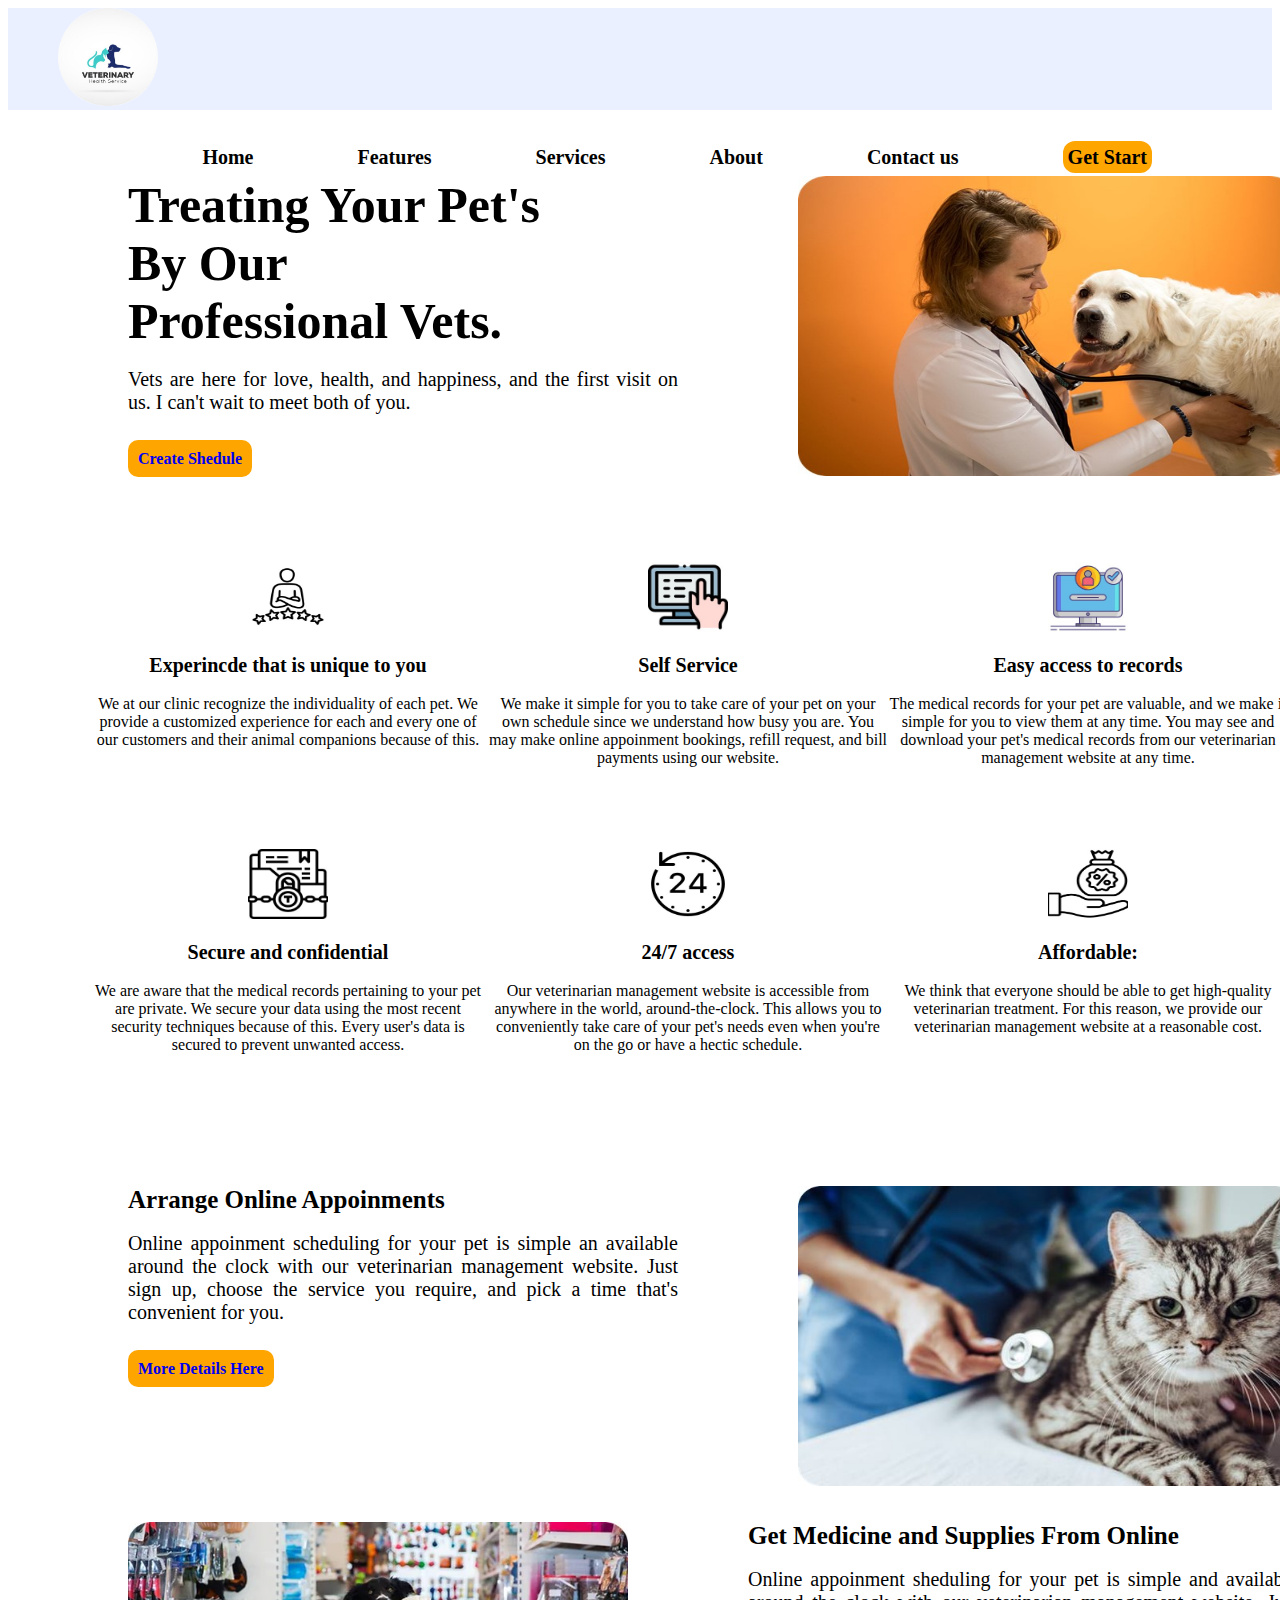
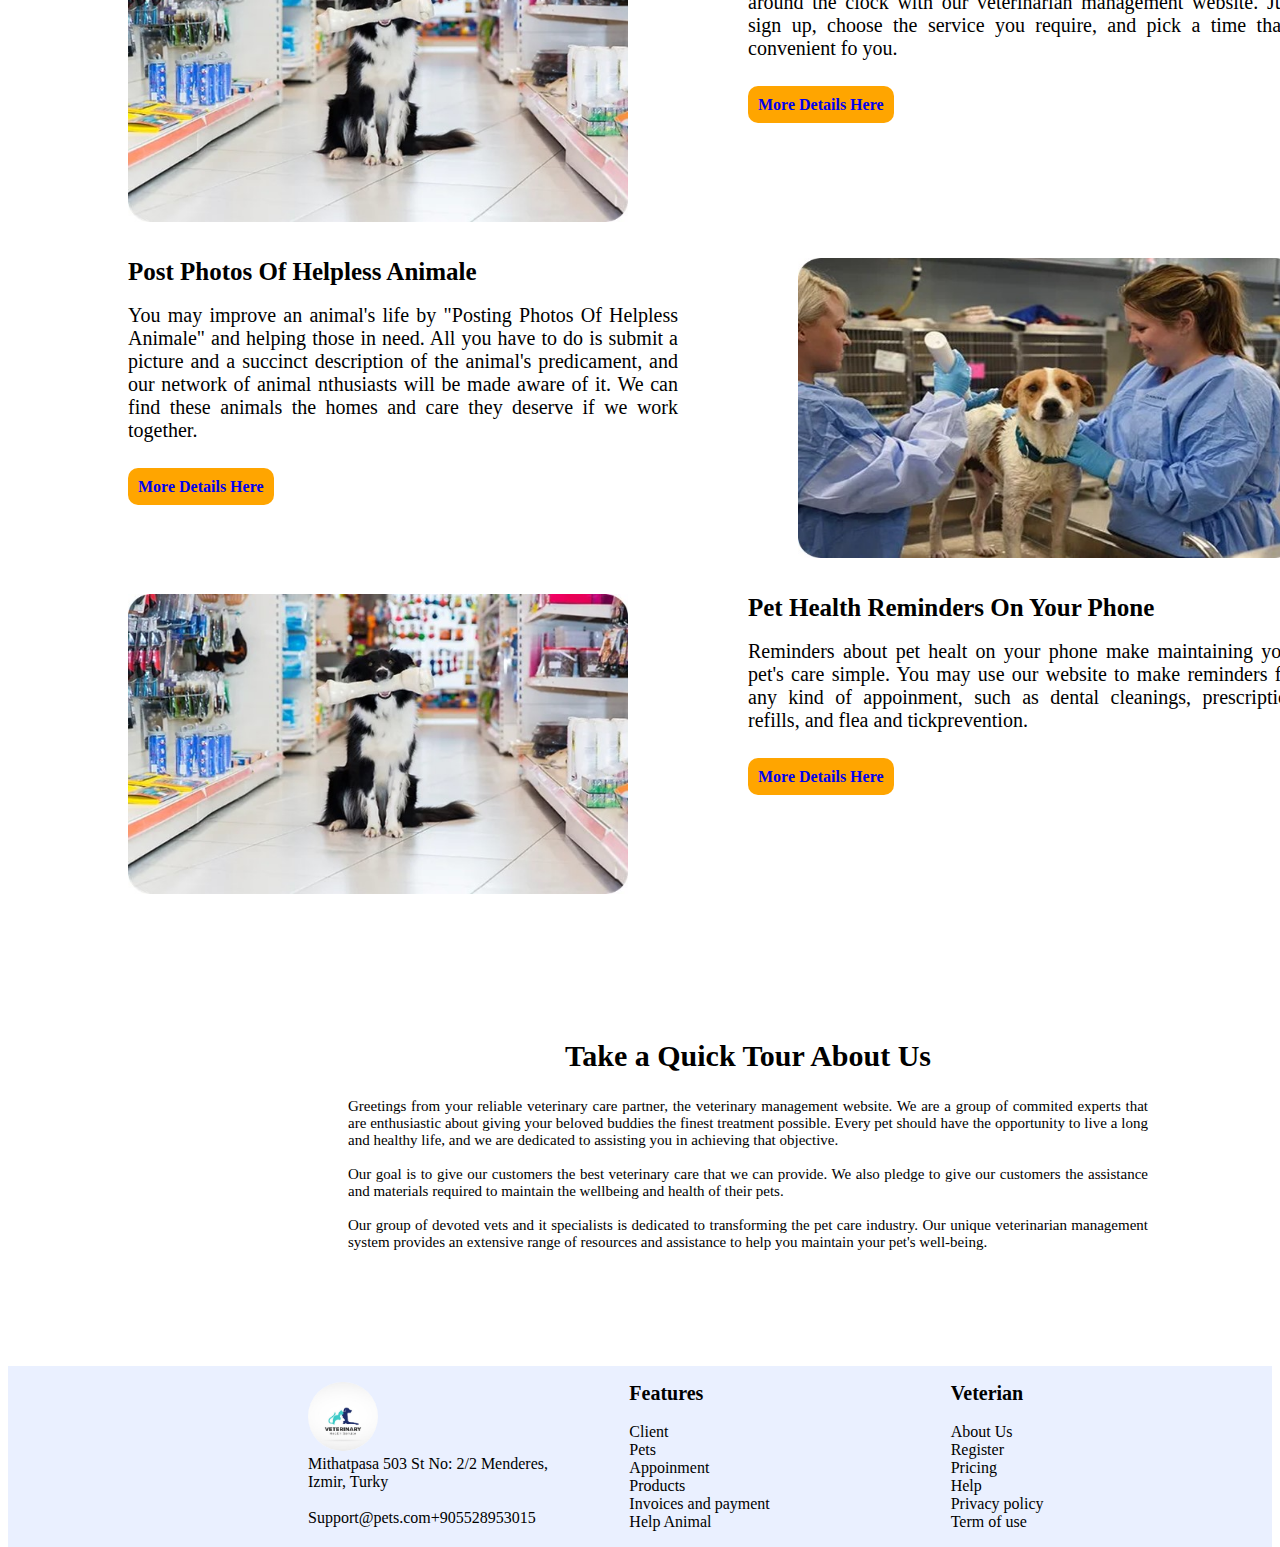
<file: home page/index.html>
<!DOCTYPE html>
<html lang="en">
<head>
    <meta charset="UTF-8">
    <meta name="viewport" content="width=device-width, initial-scale=1.0">
    <title>Document</title>
    <link rel="preconnect" href="https://fonts.googleapis.com">
    <link rel="preconnect" href="https://fonts.gstatic.com" crossorigin>
    <link href="https://fonts.googleapis.com/css2?family=Poppins:ital,wght@0,100;0,200;0,300;0,400;0,500;0,600;0,700;0,800;0,900;1,100;1,300;1,400;1,500;1,600&display=swap" rel="stylesheet">

   <link rel="stylesheet" href="index.css">   
        
    
</head>
<body>
    <nav>
        <img src="d1.jpg" class="logo">
        <ul>
            <li><a href="#">Home</a></li>
            <li><a href="#">Features</a></li>
            <li><a href="#">Services</a></li>
            <li><a href="#">About</a></li>
            <li><a href="#">Contact us</a></li>
            <li ><a href="#" class="box">Get Start</a></li>
        </ul>
        
        </nav>
        

    <div class="grid-container1">
        <p class="topic">
            <span  class="h1">Treating Your Pet's<br> By Our<br> Professional Vets.</span><br><br>
           <span class="sentence"> Vets are here for love, health, and happiness, and the first visit on us. I can't wait to meet both of you.</span><br><br><br>
            <span class="box2"><a href="#" >Create Shedule</a></span>
        </p>

        <p>
            <img src="h1.jpg" class="img">
        </p>


    </div>

    <div class="grid-container2">
        <p class="topic1"><img src="h2.jpg" class="img2"><br><br><span class="h3">Experincde that is unique to you</span><br><br>We at our clinic recognize the individuality of each pet. We provide a customized experience for each and every one of our customers and their animal companions because of this.</p>
        <p class="topic1"><img src="h3.jpg" class="img2"><br><br><span class="h3">Self Service</span><br><br>We make it simple for you to take care of your pet on your own schedule since we understand how busy you are. You may make online appoinment bookings, refill request, and bill payments using our website.</p>
        <p class="topic1"><img src="h4.jpg" class="img2"><br><br><span class="h3">Easy access to records</span><br><br>The medical records for your pet are valuable, and we make it simple for you to view them at any time. You may see and download your pet's medical records from our veterinarian management website at any time.</p>
        <p class="topic1"><img src="h5.jpg" class="img2"><br><br><span class="h3">Secure and confidential</span><br><br>We are aware that the medical records pertaining to your pet are private. We secure your data using the most recent security techniques because of this. Every user's data is secured to prevent unwanted access.</p>
        <p class="topic1"><img src="h6.jpg" class="img2"><br><br><span class="h3">24/7 access</span><br><br>Our veterinarian management website is accessible from anywhere in the world, around-the-clock. This allows you to conveniently take care of your pet's needs even when you're on the go or have a hectic schedule.</p>
        <p class="topic1"><img src="h7.jpg" class="img2"><br><br><span class="h3">Affordable:</span><br><br>We think that everyone should be able to get high-quality veterinarian treatment. For this reason, we provide our veterinarian management website at a reasonable cost.</p>
    </div>

   
    <div class="grid-container3">
        <p class="topic">
            <span class="h2">Arrange Online Appoinments</span><br><br>
           <span class="sentence"> Online appoinment scheduling for your pet is simple an available around the clock 
            with our veterinarian management website. Just sign up, choose the service you require, and pick a time that's 
            convenient for you.</span><br><br><br>
            <span class="box2"><a href="#" >More Details Here</a></span>
        </p>

        <p>
            <img src="h8.jpg" class="img">
        </p>


    </div>



    <div class="grid-container3">



        <p>
            <img src="h9.jpg" class="img">
        </p>
        <p class="topic">
            <span class="h2">Get Medicine and Supplies From Online</span><br><br>
           <span class="sentence">Online appoinment sheduling for your pet is simple and available around the clock with our
            veterinarian management website. Just sign up, choose the service you require, and pick a time that's convenient fo you.
           </span><br><br><br>
            <span class="box2"><a href="#" >More Details Here</a></span>
        </p>

      


    </div>


    <div class="grid-container3">
        <p class="topic">
            <span class="h2">Post Photos Of Helpless Animale</span><br><br>
           <span class="sentence"> 
            You may improve an animal's life by "Posting Photos Of Helpless Animale" and helping those in need. All you have to do is submit a picture and a succinct description of the animal's 
            predicament, and our network of animal nthusiasts will be made aware of it. We can find these animals the homes and care they deserve if we work together.
           </span><br><br><br>
            <span class="box2"><a href="#" >More Details Here</a></span>
        </p>

        <p>
            <img src="h10.jpg" class="img">
        </p>


    </div>



    <div class="grid-container3">

        <p>
            <img src="h9.jpg" class="img">
        </p>


        <p class="topic">
            <span class="h2">Pet Health Reminders On Your Phone</span><br><br>
           <span class="sentence">Reminders about pet healt on your phone make maintaining your pet's care simple. You may use our website to make reminders 
            for any kind of appoinment, such as dental cleanings, prescription refills, and flea and tickprevention.
           </span><br><br><br>
            <span class="box2"><a href="#" >More Details Here</a></span>
        </p>

      


    </div>


    <div class="grid-container4">
      <h2>Take a Quick Tour About Us</h2>
      <p>Greetings from your reliable veterinary care partner, the veterinary management website. We are a group of commited experts that are enthusiastic about giving your beloved buddies the finest treatment possible. Every
        pet should have the opportunity to live a long and healthy life, and we are dedicated to assisting you in achieving that objective.<br><br>
        Our goal is to give our customers the best veterinary care that we can provide. We also pledge to give our customers the assistance and materials required to maintain the wellbeing and health of their pets.<br><br>
        Our group of devoted vets and it  specialists is dedicated to transforming the pet care industry. Our unique veterinarian management system provides an extensive range of resources and assistance to help you maintain your pet's well-being. 
      </p>

    </div>


    <div class="footer">
     
    <div class="grid-container5">
      
       <p><img src="d1.jpg" class="img5"><br>

        Mithatpasa 503 St No: 2/2 Menderes,<br>
        Izmir, Turky<br><br>
        Support@pets.com+905528953015
     
    </p>

    <p><span class="topic5">Features</span><br><br>
        <a href="#">Client</a> <br>
        <a href="#">Pets</a><br>
        <a href="#">Appoinment</a><br>
        <a href="#">Products</a><br>
        <a href="#">Invoices and payment</a><br>
        <a href="#">Help Animal</a><br>


    </p>

    <p>
        <span class="topic5">Veterian</span><br><br>
        <a href="#">About Us</a><br>
        <a href="#">Register</a><br>
        <a href="#">Pricing</a><br>
        <a href="#">Help</a><br>
        <a href="#">Privacy policy</a><br>
        <a href="#">Term of use</a>
    </p>

    </div>

    </div>
   
   
</body>
</html>
</file>
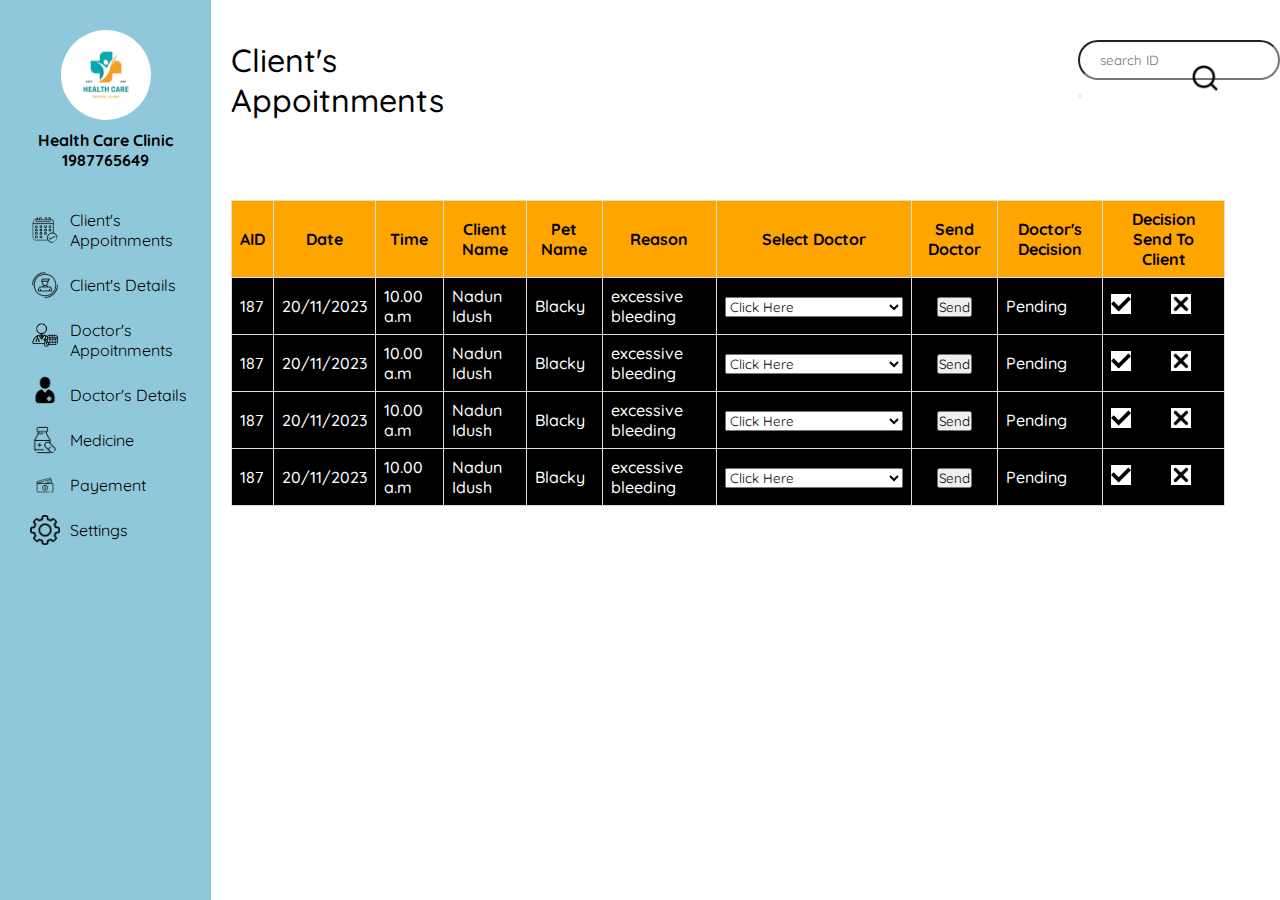
<file: clinic-client-appoitnments.html>
<!DOCTYPE html>
<html lang="en">
<head>
    <meta charset="UTF-8">
    <meta name="viewport" content="width=device-width, initial-scale=1.0">
    <title>Client's Appoitnments</title>
    <link rel="preconnect" href="https://fonts.googleapis.com">
    <link rel="preconnect" href="https://fonts.gstatic.com" crossorigin>
    <link href="https://fonts.googleapis.com/css2?family=Poppins:ital,wght@0,300;0,400;0,500;0,600;0,700;0,800;0,900;1,200;1,300;1,400&family=Quicksand:wght@300;400;500;600;700&display=swap" rel="stylesheet">
    <link rel="stylesheet" href="clinic-client-appoitnments.css">

</head>
<body>
    <div class="main">
        <div class="Left-side">
            <div class="clinic-details">
                <img src="images/clinic-logo.webp" alt="clinic-logo" srcset="" class="clinic-logo">
                <p>Health Care Clinic</p>
                <p id="clinic-ID">1987765649</p>
            </div>
            <div class="clinic-dashboard">
                <div class="clinic-dashboard-logos">
                    <img src="images/client's-appoitnment-logo.png" alt="client's-appoitnment" srcset="">
                    <img src="images/client'sdetails-logo.png" alt="" srcset="">
                    <img src="images/docotr's-appoit-logo.png" alt="" srcset="">
                    <img src="images/doctor's-details.png" alt="" srcset="">
                    <img src="images/medicine.png" alt="" srcset="">
                    <img src="images/payment-logo.png" alt="" srcset="">
                    <img src="images/settings-logo.png" alt="" srcset="">
                </div>
                <div class="clinic-dashboard-details">
                    <p>Client's Appoitnments</p>
                    <p>Client's Details</p>
                    <p>Doctor's Appoitnments</p>
                    <p>Doctor's Details</p>
                    <p>Medicine</p>
                    <p>Payement</p>
                    <p>Settings</p>
                </div>
            </div>
        </div>
        <div class="Right-side">
            <div class="top-appoitnments">
                <div class="heading-appoitment">
                    <h1>Client's Appoitnments</h1>
                </div>
                <div class="search">
                    <input type="text" name="search" id="search" placeholder="search ID">
                    <button><img src="images/search-icon.png" alt="search-icon" srcset="" class="search-icon"></button>
                </div>
            </div>
            <div class="appoitnment-table">
                <table id="appoitnment">
                    <tr>
                      <th>AID</th>
                      <th>Date</th>
                      <th>Time</th>
                      <th>Client Name</th>
                      <th>Pet Name</th>
                      <th>Reason</th>
                      <th>Select Doctor</th>
                      <th>Send Doctor</th>
                      <th>Doctor's Decision</th>
                      <th>Decision Send To Client</th>
                    </tr>
                    <tr>
                      <td>187</td>
                      <td>20/11/2023</td>
                      <td>10.00 a.m</td>
                      <td>Nadun Idush</td>
                      <td>Blacky</td>
                      <td>excessive bleeding</td>
                      <td>
                        <select id="doctors">
                            <option selected value="Click Here">Click Here</option>
                            <option value="1">Dr. Patrick Soon Shiong</option>
                            <option value="2">Dr. William A. Abdu</option>
                            <option value="3">Dr. Myles. </option>
                            <option value="4">Dr. Khalid Abbed</option>
                            <option value="5">Dr. Naresh Trehan</option>
                            <option value="6">Dr. Arthur Reese Albright</option>
                            <option value="7">Dr. Corrie T.M Anderson</option>
                        </select>
                      </td>
                      <td style="text-align: center;"><button>Send</button></td>
                      <td>Pending</td>
                      <td><img src="images/Right-icon.png" alt="Right" id="right-icon"><img src="images/wrong-icon.png" alt="wrong-icon" id="wrong-icon"></td>
                    </tr>

                    <tr>
                        <td>187</td>
                        <td>20/11/2023</td>
                        <td>10.00 a.m</td>
                        <td>Nadun Idush</td>
                        <td>Blacky</td>
                        <td>excessive bleeding</td>
                        <td>
                          <select id="doctors">
                              <option selected value="Click Here">Click Here</option>
                              <option value="1">Dr. Patrick Soon Shiong</option>
                              <option value="2">Dr. William A. Abdu</option>
                              <option value="3">Dr. Myles. </option>
                              <option value="4">Dr. Khalid Abbed</option>
                              <option value="5">Dr. Naresh Trehan</option>
                              <option value="6">Dr. Arthur Reese Albright</option>
                              <option value="7">Dr. Corrie T.M Anderson</option>
                          </select>
                        </td>
                        <td style="text-align: center;"><button>Send</button></td>
                        <td>Pending</td>
                        <td><img src="images/Right-icon.png" alt="Right" id="right-icon"><img src="images/wrong-icon.png" alt="wrong-icon" id="wrong-icon"></td>
                      </tr>

                      <tr>
                        <td>187</td>
                        <td>20/11/2023</td>
                        <td>10.00 a.m</td>
                        <td>Nadun Idush</td>
                        <td>Blacky</td>
                        <td>excessive bleeding</td>
                        <td>
                          <select id="doctors">
                              <option selected value="Click Here">Click Here</option>
                              <option value="1">Dr. Patrick Soon Shiong</option>
                              <option value="2">Dr. William A. Abdu</option>
                              <option value="3">Dr. Myles. </option>
                              <option value="4">Dr. Khalid Abbed</option>
                              <option value="5">Dr. Naresh Trehan</option>
                              <option value="6">Dr. Arthur Reese Albright</option>
                              <option value="7">Dr. Corrie T.M Anderson</option>
                          </select>
                        </td>
                        <td style="text-align: center;"><button>Send</button></td>
                        <td>Pending</td>
                        <td><img src="images/Right-icon.png" alt="Right" id="right-icon"><img src="images/wrong-icon.png" alt="wrong-icon" id="wrong-icon"></td>
                      </tr>

                      <tr>
                        <td>187</td>
                        <td>20/11/2023</td>
                        <td>10.00 a.m</td>
                        <td>Nadun Idush</td>
                        <td>Blacky</td>
                        <td>excessive bleeding</td>
                        <td>
                          <select id="doctors">
                              <option selected value="Click Here">Click Here</option>
                              <option value="1">Dr. Patrick Soon Shiong</option>
                              <option value="2">Dr. William A. Abdu</option>
                              <option value="3">Dr. Myles. </option>
                              <option value="4">Dr. Khalid Abbed</option>
                              <option value="5">Dr. Naresh Trehan</option>
                              <option value="6">Dr. Arthur Reese Albright</option>
                              <option value="7">Dr. Corrie T.M Anderson</option>
                          </select>
                        </td>
                        <td style="text-align: center;"><button>Send</button></td>
                        <td>Pending</td>
                        <td><img src="images/Right-icon.png" alt="Right" id="right-icon"><img src="images/wrong-icon.png" alt="wrong-icon" id="wrong-icon"></td>
                      </tr>
                </table>
            </div>
        </div>
    </div>
</body>
</html>
</file>
<file: home page/index.css>
li{display:inline-block;}
        li a{text-decoration: none;margin-left: 100px;color:black;font-weight: 900;font-size: 20px;} 
        li a:hover{font-size: 25px;transition: 0.2s;}
        .logo{width: 100px;border-radius: 60px;margin-left: 50px;}
        ul{float: right;margin-right: 120px;position:relative;top:20px}
        nav{background-color: #EAF0FF;}
        .box{background-color: #FFA500;border-radius: 12px;padding:5px}
        
        .grid-container1{display:grid;grid-template-columns: 2fr 2fr;position:relative;top:50px}
        .h2{font-size:25px;font-weight: 700;}
        .h1{font-size:50px;font-weight:600}
        .topic{width:550px;text-align:justify;margin-left:120px}
        .sentence{font-size:20px}
        .img{width:500px;height:350px;margin-left: 120px;height: 300px;}
        .box2{padding:10px 10px;background-color:#FFA500;border-radius: 10px;height: 30px;font-weight:600 }
        .box2 a{text-decoration:none;}
    
        .grid-container2{display:grid;grid-template-columns:2fr 2fr 2fr;position:relative;top:100px;margin-left: 80px;row-gap: 50px;}
        .topic1{text-align:center;width:400px}
        .img2{width:80px;height: 70px;}
        .h3{font-weight: 600;font-size: 20px;}


        .grid-container3{display:grid;grid-template-columns: 2fr 2fr;position:relative;top:200px;}

        .grid-container4 {position:relative;top:300px;width:800px;margin-left: 340px;}
        .grid-container4 p{text-align: justify;font-size:15px}
        h2{text-align: center;font-size: 30px;}
        .grid-container5{display:grid;grid-template-columns:2fr 2fr 2fr;margin-left: 300px;}
        .footer{width:100%;background-color: #EAF0FF;position:relative;top:400px;font-weight: 300;}
        .img5{width:70px;border-radius: 35px;}
        .topic5{font-weight: 700;font-size: 20px;}
        .footer a{text-decoration:none;color:black;}
        .footer a:hover{font-size: 15px;font-weight:700}
</file>
<file: clinic-client-appoitnments.css>
*{
    margin: 0;
    padding: 0;
    box-sizing: border-box;
    font-family: 'Poppins', sans-serif;
    font-family: 'Quicksand', sans-serif;
}
.main{
    display: flex;
    position: relative;
}

/*Left Side style in clinic appoitment*/
.Left-side{
    width: 250px;
    height: 100vh;
    background-color: rgb(144, 200, 219);
}
.clinic-details{
    padding-top: 30px;
}
.clinic-logo{
    width: 90px;
    border-radius: 50%;
    display: block;
    margin-left: auto;
    margin-right: auto;
}
.clinic-details p{
    font-weight: 700;
    text-align: center;
}
.clinic-details p:nth-child(2){
    margin-top: 10px;
}
.clinic-dashboard{
    margin: 40px 0px 0px 70px;
    position: relative;
    cursor: pointer;
}
.clinic-dashboard p{
    margin-top: 25px;
}
.clinic-dashboard-logos img{
    width: 30px;
    border-radius: 50%;
    display: block;
    position: absolute;
    top: -5px;
    left: -40px;
}
.clinic-dashboard-logos img:nth-child(1){
    top: 5px;
}
.clinic-dashboard-logos img:nth-child(2){
    top: 60px;
}
.clinic-dashboard-logos img:nth-child(3){
    top: 110px;
}
.clinic-dashboard-logos img:nth-child(4){
    top: 165px;
}
.clinic-dashboard-logos img:nth-child(5){
    top: 215px;
}
.clinic-dashboard-logos img:nth-child(6){
    top: 260px;
}
.clinic-dashboard-logos img:nth-child(7){
    top: 305px;
}


/*appoitnment head Right Side style in clinic appoitment*/
.top-appoitnments{
    display: flex;
    gap: 58%;
}
.heading-appoitment,.search{
    margin-top: 40px;   
}
.heading-appoitment h1{
    font-weight: 500;
    margin-left: 20px;
}
.search input[type=text]{
    padding: 10px 20px;
    border-radius: 40px;
}
.search-icon{
    width: 30px;
    display: inline;
    position: absolute;
    top: 7%;
    left: 93%;
}
.search button{
    cursor: pointer;
}

/*appoitnment table Right Side style in clinic appoitment*/
#appoitnment{
    width: 93%;
    margin: 80px 0px 0px 20px;
    border-collapse: collapse;
}
#appoitnment th,#appoitnment td{
    border: 1px solid #ddd;
    padding: 8px;
}
#appoitnment th{
    background-color: #FFA500;
}
#appoitnment td{
    background-color: black;
    color: white;
    font-weight: 500;
}
#right-icon{
    width: 20px;
    cursor: pointer;
    background-color: white;
}
#wrong-icon{
    margin-left: 40px;
    width: 20px;
    cursor: pointer;
    background-color: white;
}
</file>
